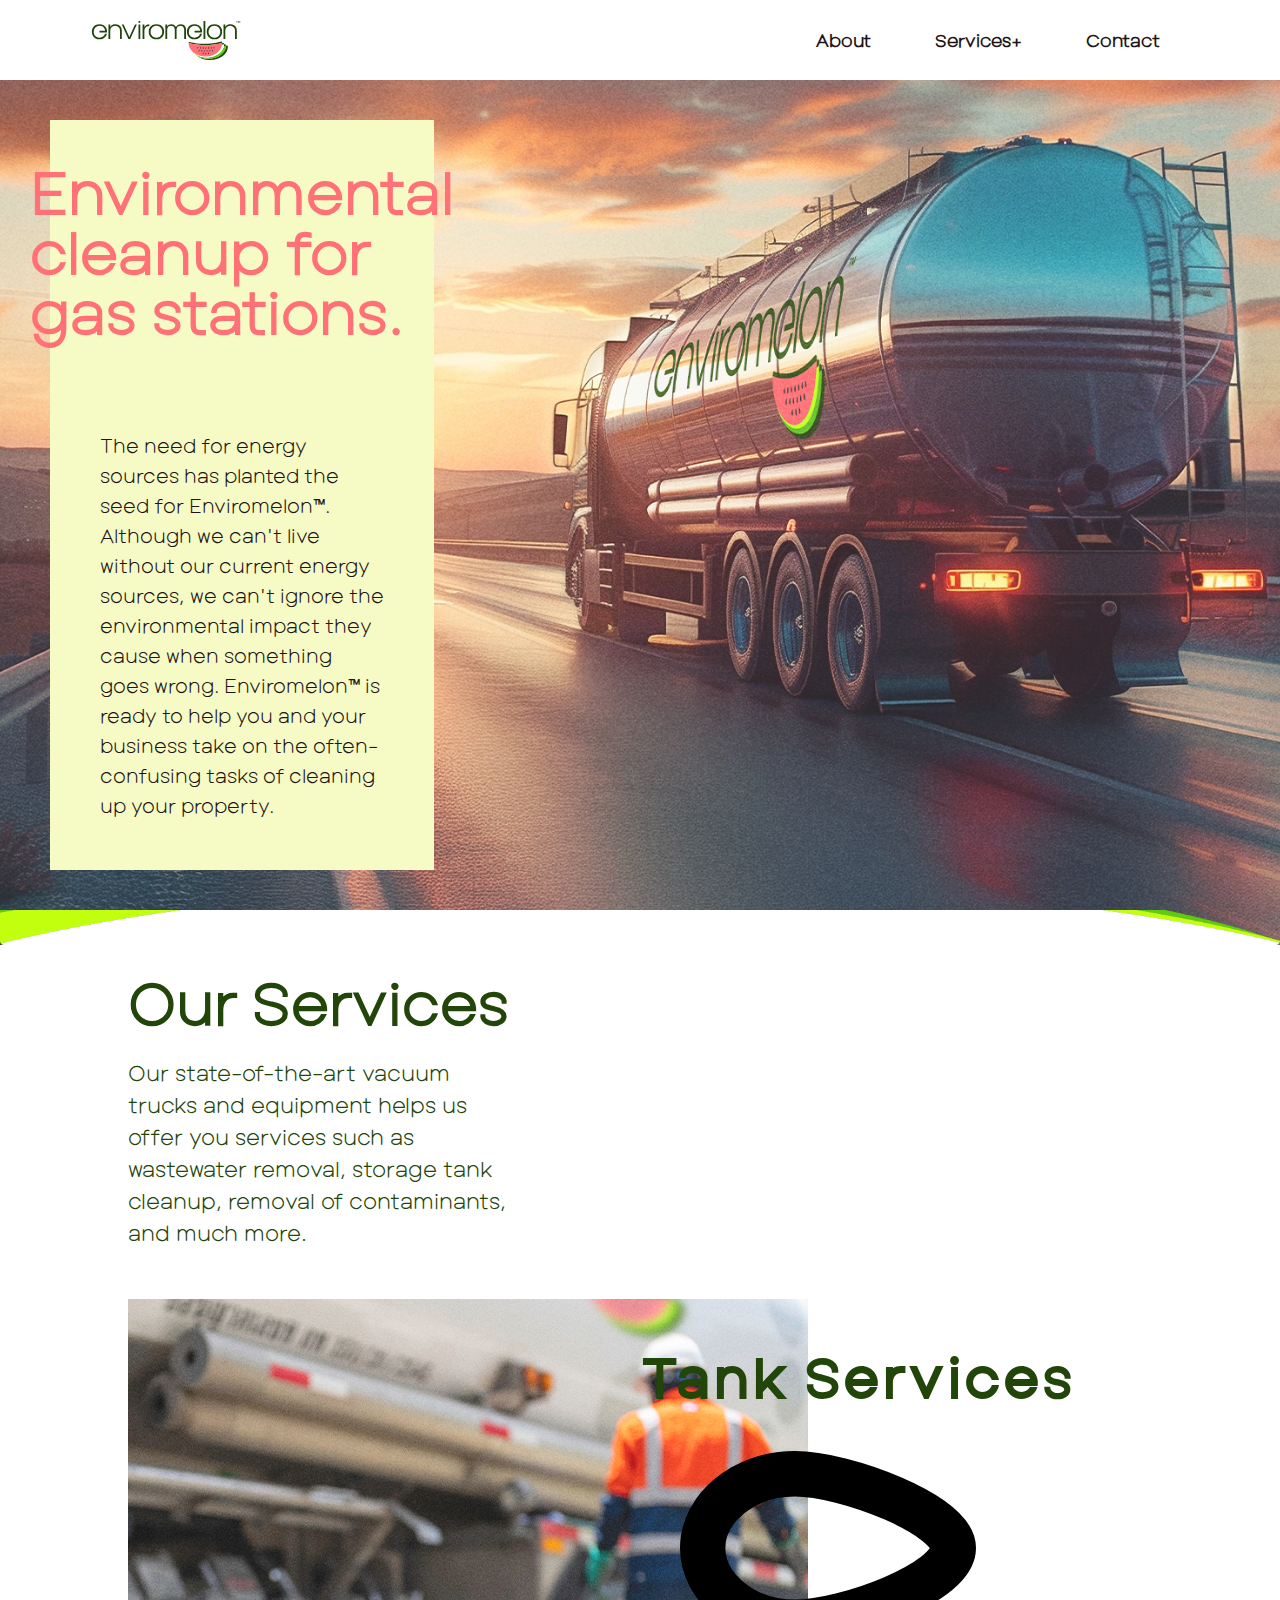
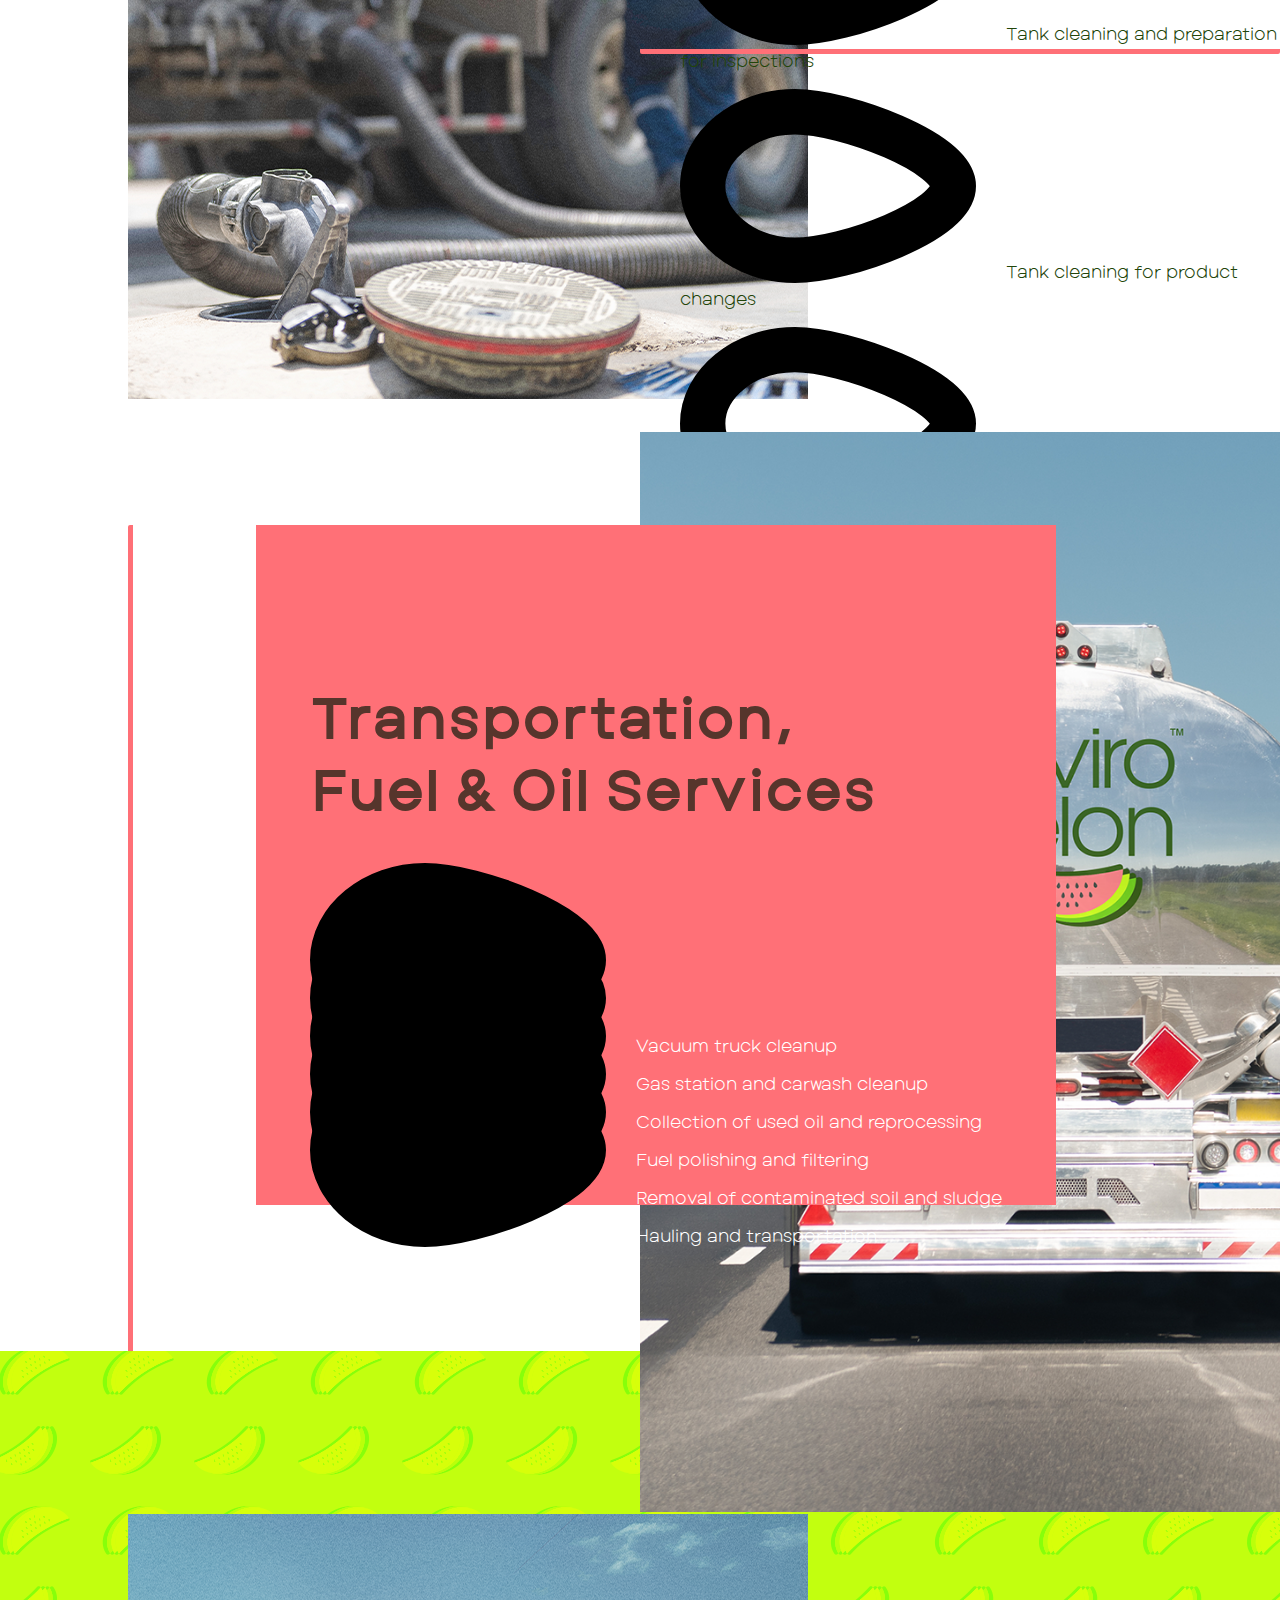
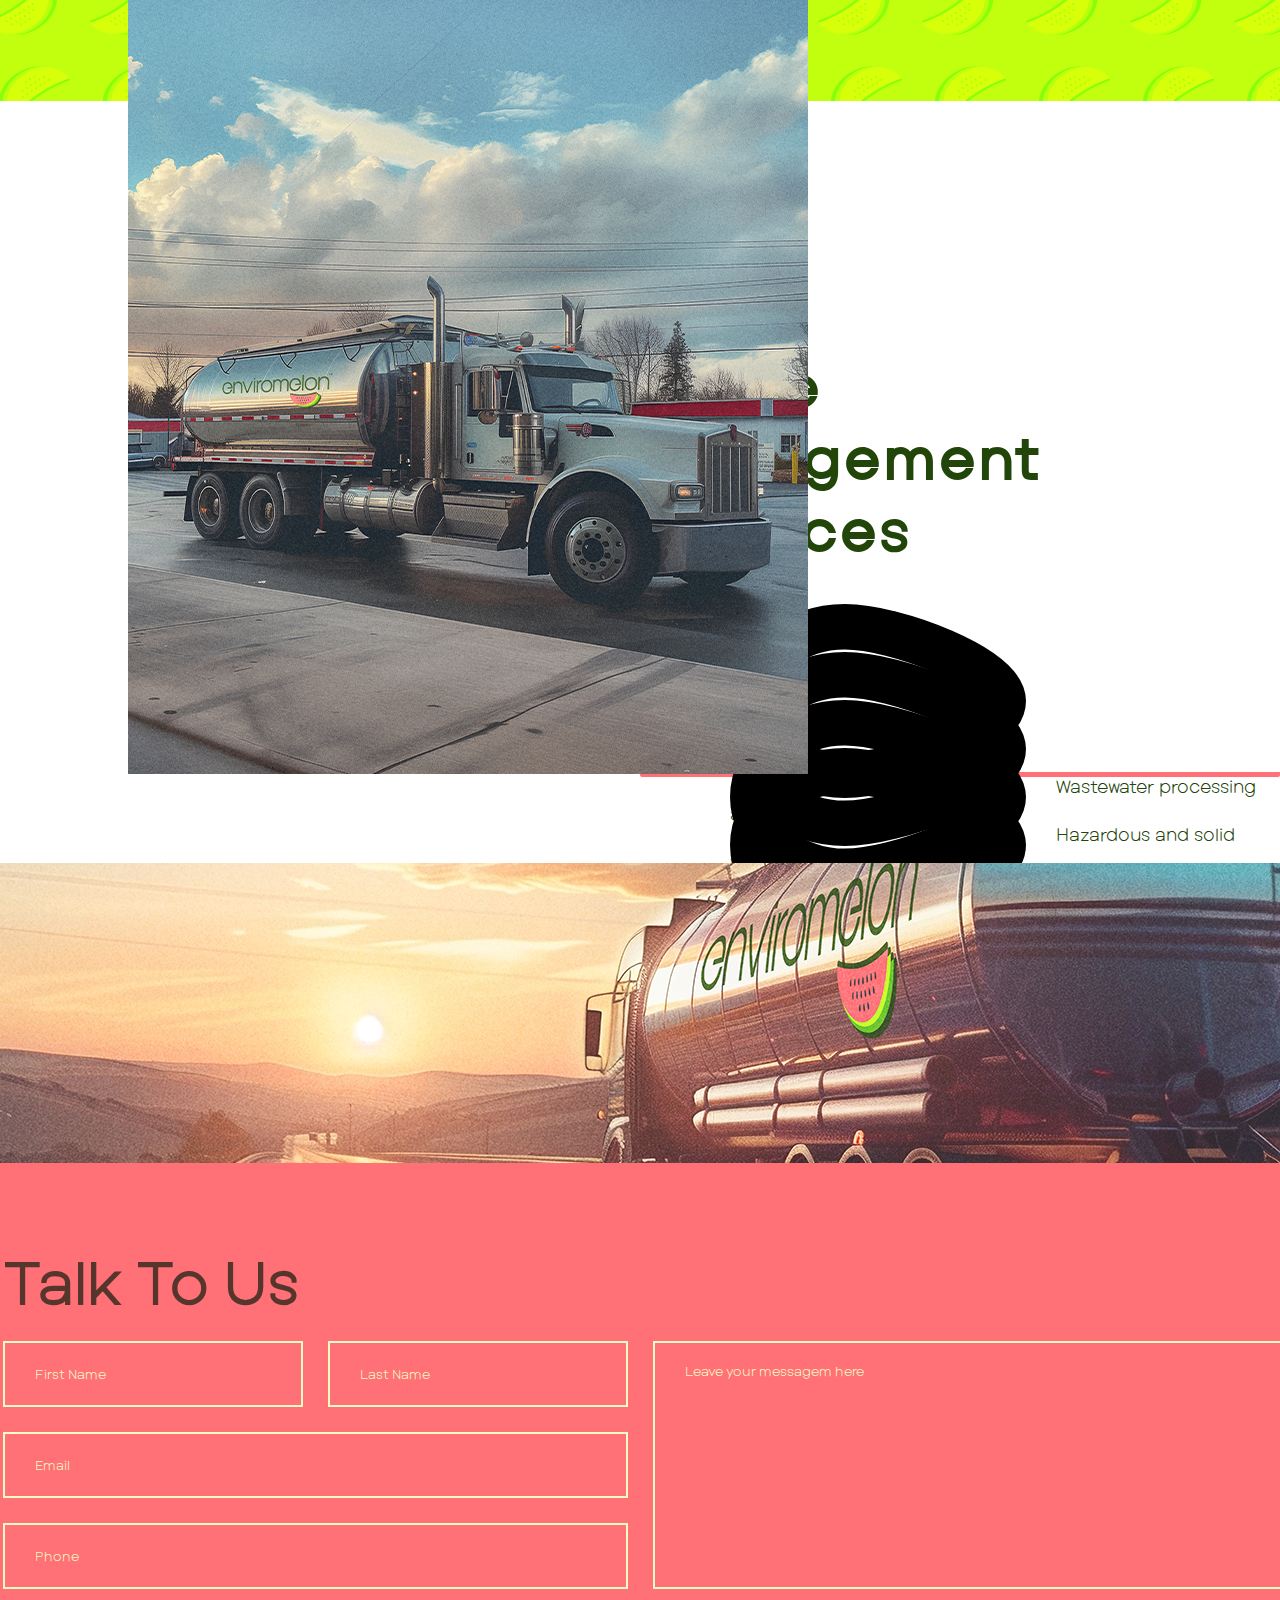
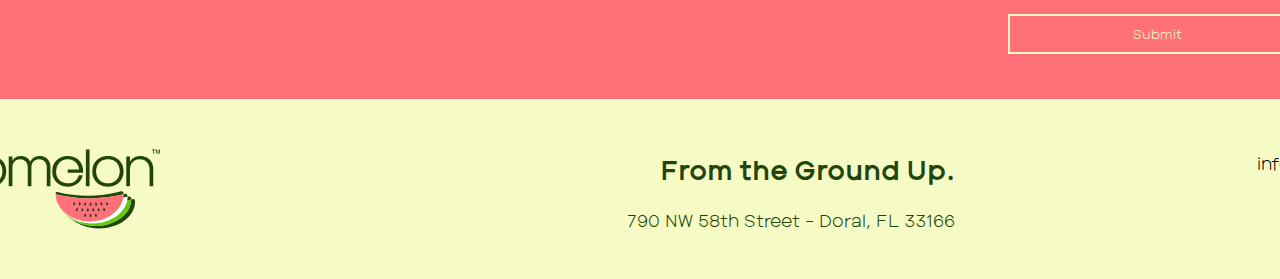
<file: index.html>
<!DOCTYPE html>
<html lang="en">

<head>

    <meta charset="utf-8">
    <meta http http-equiv="X-UA-Compatible" content="IE=edge">
    <meta name="viewport" content="width=device-width, initial-scale=1.0">
    <link rel="stylesheet" type="text/css" href="./style.css">
    <script src="./custom.js"></script>

    <link rel="icon" type="image/x-icon" href="./Images/favicon.svg">

    <title>Enviremelon</title>

</head>

<body>
    <header>
        <div id="menu">
            <div id="logo">
            </div>
            <nav>
                <ul>
                    <li><a href="#titlehome">About</a></li>
                    <li><a href="#redirectabout">Services</a>
                        <!-- First Tier Drop Down -->
                        <ul>
                            <li><a href="#tanktext">Tank Services</a></li>
                            <li><a href="#transpotext">Transportation, Fuel & Oil Services</a></li>
                            <li><a href="#wastetext">Waste Management Services</a></li>
                            <!-- First Tier Drop Down -->
                        </ul>
                    </li>
                    <li><a href="#redirectcontact">Contact</a></li>
                </ul>
            </nav>
        </div>

        <!-- MENU DROPDOWN -->
        <div class="menu">
            <div class="dropdown">
                <div id="logomobile">
                    <img src="./Images/logohorizontal.svg" alt="">
                </div>
                <button onclick="myFunction()" class="dropbtn"><embed src="./Images/BOTÃO_MENU.png"/></button>
                <div id="myDropdown" class="dropdown-content">
                    <ul class="ulmobile">
                        <li id="limobile"><a href="#redirectbanner">About</a></li>
                        <li id="limobile"><a href="#tanktext">Tank Services</a></li>
                        <li id="limobile"><a href="#transpotext">Transportation</a></li>
                        <li id="limobile"><a href="#wastetext">Waste Management Services</a></li>
                        <li id="limobile"><a href="#redirectcontact">Contact</a></li>
                    </ul>
                </div>
            </div>
        </div>
        
        <!-- MENU DROPDOWN -->

    </header>

    <section class="banner" id="redirectbanner">
        <div id="titlehome">
            <h1>Environmental<br>
                cleanup for<br>
                gas stations.
            </h1>
            <p>The need for energy sources has planted the seed
                for Enviromelon™. Although we can't live without
                our current energy sources, we can't ignore the
                environmental impact they cause when something
                goes wrong. Enviromelon™ is ready to help you and
                your business take on the often-confusing tasks
                of cleaning up your property.</p>
        </div>
        <div id="ativo">

        </div>
    </section>

    

    <section class="grid">
        <!-- OUR SERVICE -->
        <div id="ourservice">
            <h1>Our Services</h1>
            <h2>Our state-of-the-art vacuum trucks and equipment helps us offer you services such as wastewater removal,
            storage tank cleanup, removal of contaminants, and much more.
            </h2>
        </div>
         <!-- OUR SERVICE -->
        <!-- TANK SERVICES -->
        <div id="tankimg">
            <img src="./Images/img2D.png" alt="">
        </div>
        <div id="tanktext">
            <div id="align">
                <h1>Tank Services</h1>
                <p>Tank cleaning and preparation for inspections</p>
                <p>Tank cleaning for product changes</p>
                <p>Product pump-outs and transfers</p>
            </div>
        </div>
        <!-- TANK SERVICES -->
        <!-- TRANSPORTATION -->
        <div id="transpoborder"></div>
        <div id="box">
            <div id="transpotext">
                <div id="aligntranspo">
                    <h1>Transportation,<br>Fuel & Oil Services</h1>
                    <p>Vacuum truck cleanup</p>
                    <p>Gas station and carwash cleanup</p>
                    <p>Collection of used oil and reprocessing</p>
                    <p>Fuel polishing and filtering</p>
                    <p>Removal of contaminated soil and sludge</p>
                    <p>Hauling and transportation</p>
                </div> 
            </div> 
        </div> 
        <div id="transpoimg"></div>
         <!-- TRANSPORTATION -->
        <div id="greenback"></div>
        <!-- WASTE MANAGEMENT -->
        <div id="wasteimg"></div>
        <div id="wastetext">
            <div id="alignwaste">
                <h1>Waste Management Services</h1>
                <p>Wastewater processing and disposal</p>
                <p>Hazardous and solid waste disposal</p>
                <p>Drum handling and disposal</p>
                <p>Site assessment and environmental restoration</p>
            </div>
        </div>
        <!-- WASTE MANAGEMENT -->
        <div id="banner"></div>
    </section>
    
    <section class="contact" id="redirectcontact">
        <form action="https://formsubmit.co/kleberaugustodev@gmail.com" method="POST" id="form">
            <label id="title"><h1>Talk To Us</h1></label>
            <input type="text" name="fname" id="fname" placeholder="First Name" required>
            <input type="text" name="lname" id="lname" placeholder="Last Name" required>
            <input type="email" id="email" name="e-mail" placeholder="Email" required>
            <input type="tel" id="phone" name="Phone" placeholder="Phone">
            <textarea name="message" id="textarea"  placeholder="Leave your messagem here"></textarea>
            <button type="submit" id="btn">Submit</button>
            <input type="hidden" name="_captcha" value="false">
            <input type="hidden" name="_next" value="https://https://kleberaugustotdev.vercel.app/thanks.html">
        </form>
    </section>

    <footer>
        <div id="flogo">
            <img src="./Images/logohorizontal.svg" alt="">
        </div>
        <div id="infos">
            <h2>From the Ground Up.</h2>
            <p>790 NW 58th Street - Doral, FL 33166</p>
        </div>
        <div id="social">
            <p>info@enviremelon.com</p>
            <img src="./Ativos/instagram.svg" alt="" onclick="window.location='https://www.instagram.com/enviromelon/'">
            <img src="/Ativos/facebook.svg" alt="" onclick="window.location='#'">
        </div>

    </footer>

</body>

</html>
</file>
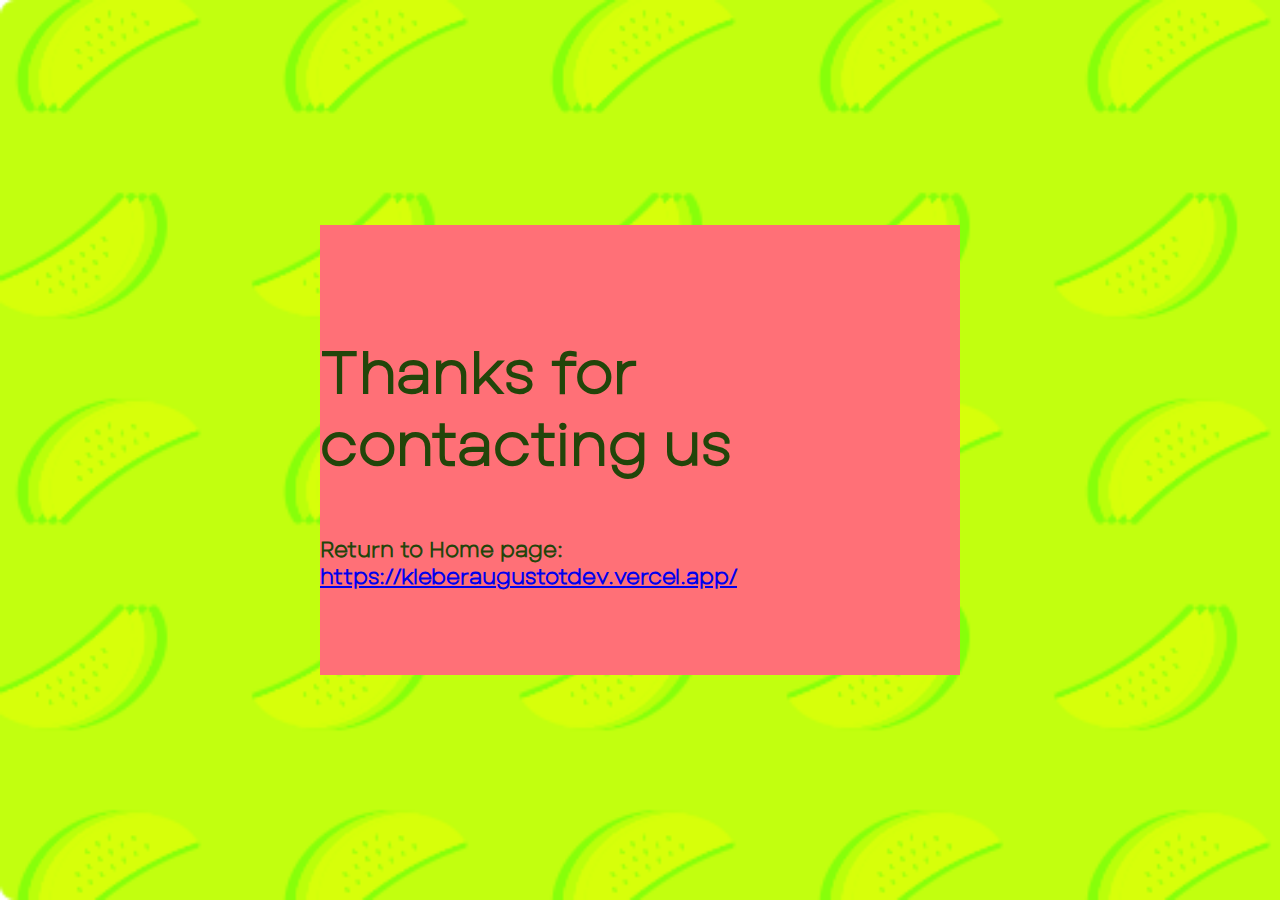
<file: thanks.html>
<!DOCTYPE html>
<html lang="en">
<head>
    <meta charset="UTF-8">
    <meta name="viewport" content="width=device-width, initial-scale=1.0">
    <link rel="stylesheet" type="text/css" href="./style.css">
    <title>Thanks</title>
</head>
<body>
    
    <div class="tnks">
        <div id="tnkstext">
            <h1>Thanks for contacting us </h1>
            <h2>Return to Home page: <a href="https://kleberaugustotdev.vercel.app/">https://kleberaugustotdev.vercel.app/</a></h2>
        </div>
    </div>
    

</body>
</html>
</file>
<file: style.css>
@font-face {
    font-family: EthosNova-Regular;
    src: url("./Fonts/EthosNova-Regular.otf");
}

@font-face {
	font-family: EthosNova-Heavy;
	src: url("./Fonts/EthosNova-Heavy.otf");
}

html {
	scroll-behavior: smooth;
}

body {
	background: White;
    font-family: EthosNova-Regular;
    margin: 0;
    padding: 0;
	}

h1 {
	font-family: EthosNova-Regular;
	font-size: 60px;

}

h2 {
	font-family: EthosNova-Regular;
	font-size: 22px;
}

p {
	font-size: 18px;
}


#space {
	height: 100vh;
}



/* HEADER SUBNAV WITH DROPDOWN */

header {
	margin: 0 auto;
}

#logomobile {
	display: none;
}

#menu {
	background: white;
	margin: 0 auto;
	width: 100%;
	display: flex;
	justify-content: space-around;
	height: 80px;
	position: fixed;
	z-index: 1000;
}

#logo {
	background-image: url("./Images/logohorizontal.svg");
	background-position: center;
	background-repeat: no-repeat;
	background-size: contain;
	width: 150px;
	height: auto;
}

#logo img {
	width: 30%;
    height: 80px;
}

nav {
	width: 60%;
    display: flex;
    align-items: center;
    justify-content: end;
}

nav ul {
	padding: 0;
  	margin: 0;
	list-style: none;
	position: relative;
	}
	
nav ul li {
	display:inline-block;
	transition: all 0.25s ease;
	}

nav a {
	display: flex;
    align-items: center;
	height: 50px;
	padding: 10px 30px;
	color: #211414;
	font-size: 18px;
	font-weight: 600;
	line-height: 30px;
	text-decoration:none;
}

/* Hide Dropdowns by Default */
nav ul ul {
	display: none;
	position: absolute; 
	top: 60px; /* the height of the main nav */
}
	
/* Display Dropdowns on Hover */
nav ul li:hover > ul {
	display: flex;
    flex-direction: column;
}
	
/* Fisrt Tier Dropdown */
nav ul ul li {
	background: white;
	width: 100%;
	height: 80px;
	float:none;
	display: flex;
	flex-direction: column;
	justify-content: center;
	
	position: relative;
}

/* Second, Third and more Tiers	*/
nav ul ul ul li {
	position: relative;
	top:-60px; 
	left:170px;
}

li > a:after { content:  ' +'; }
li > a:only-child:after { content: ''; }

.dropdown {
	display: none;
}

/* HEADER SUBNAV WITH DROPDOWN */

/* BANNER HOME */

.banner {
	background-image: url(./Images/Banner1D.png);
    background-position: center;
    background-repeat: no-repeat;
    background-size: cover;
    width: 100%;
    height: 105vh;
    display: flex;
    flex-direction: column;
    align-items: flex-start;
}


.banner #titlehome {
	color: #22450A;
	margin: 0;
	display: flex;
	line-height: 90px;
}

.banner #titlehome {
    color: #FF7077;
    width: 30%;
    height: 80%;
    margin: 120px 50px 40px 50px;
    display: flex;
    flex-direction: column;
    justify-content: end;
    align-items: center;
    background: #F6FAC5;
	}

#titlehome h1 {
	line-height: 60px;
}

#titlehome p {
	font-size: 20px;
    line-height: 30px;
    margin: 50px;
	color: #211414;
}

.banner #ativo {
	width: 100%;
	height: 20%;
	background-image: url("./Ativos/Ativo1.png");
	background-position: bottom;
    background-size: cover;
    background-repeat: no-repeat;
}

/* BANNER HOME */



.grid {
	height: auto;
    width: 100%;
    display: grid;
    grid-template-columns: repeat(10, 10%);
    grid-template-rows: repeat(29, 110px);
    gap: 0;
    row-gap: 8px;
}

/* OUR SERVICES */

#ourservice {
	width: 100%;
	line-height: 32px;
    direction: ltr;
	grid-column: 2 / 5;
	grid-row: 1 / 2;
}

#ourservice h1, #ourservice h2 {
	color: #22450A;
}

#ourservice h2 {
	font-weight: 100;
}

/* OUR SERVICES */


/* TANK SERVICES */

#tankimg {
	width: 680px;
    height: 700px;
	grid-column: 2 / 6;
    grid-row: 4 / 9;
	
}

#tanktext {
	height: 350px;
    width: 100%;
    grid-column: 6 / 11;
	grid-row: 4 / 9;
    color: #22450A;
    border-bottom: solid 5px #FF7077;
	border-radius: 2px;
}

#tanktext h1 {
	font-family: EthosNova-Heavy;
	}

#tanktext p {
margin-left: 40px;
}

#tanktext p::before {
	content: url(./Ativos/Bullet.svg);
	margin-top: 30px;
	padding-right: 30px;
	vertical-align: -20%;
}

/* TANK SERVICES */




/* TRANSPORTATION */

#transpoborder {
	border-left: solid 5px #FF7077;
	border-radius: 2px;
	grid-column: 2 / 2;
	grid-row: 11 / 19;

}

#box {
	background-color: #FF7077;
    width: 800px;
    height: 680px;
	grid-column: 3 / 5;
	grid-row: 11 / 17;
    position: relative;
    z-index: 10;
}

#transpotext {
	height: 100%;
	display: flex;
    flex-direction: column;
    justify-content: center;
	align-items: center;
}

#transpotext h1 {
	font-family: EthosNova-Heavy;
	color: #56352C;
	text-align: left;
}

#transpotext p {
	color: white;
	height: 20px;
}

#transpotext p::before {
	content: url(./Ativos/Bullet.svg);
	margin-top: 30px;
	padding-right: 30px;
	vertical-align: -20%;
}

#transpoimg {
	height: 1080px;
    width: 850px;
	grid-column: 6 / 10;
	grid-row: 10 / 20;
    position: relative;
    z-index: 9;
	margin-top: 25px;
	background-image: url("./Images/img3M.png");
	background-size: cover;
	background-position: center;
	background-repeat: no-repeat;
}

/* TRANSPORTATION */

#greenback {
	background-image: url(./Ativos/Ativo4.png);
    background-size: cover;
	background-position: center;
    grid-column: 1 / 11;
    grid-row: 18 / 21;
    width: 100%;
    height: 350px;
    position: relative;
    z-index: 8;
}

/* WASTE MANAGEMENT */

#wasteimg {
	width: 680px;
    height: 860px;
    background-image: url(./Images/img4D.png);
    background-size: cover;
	background-position: center;
    background-repeat: no-repeat;
	grid-column: 2 / 4;
    grid-row: 19 / 27;
    position: relative;
    z-index: 9;
    margin-top: 45px;
}

#wastetext {
	width: 100%;
    height: 100%;
    grid-column: 6 / 11;
    grid-row: 22 / 26;
    border-bottom: solid 5px #FF7077;
    border-radius: 2px;
	margin-top: 85px;
}

#wastetext h1 {
	width: 80%;
	font-family: EthosNova-Heavy;
	color: #22450A;
}

#wastetext p {
	color: #22450A;
	margin-left: 10vh;
	height: 30px;
}

#wastetext p::before {
	content: url(./Ativos/Bullet.svg);
	margin-top: 30px;
	padding-right: 30px;
	vertical-align: -20%;
}


/* WASTE MANAGEMENT */

/* BANNER */

#banner {
	width: 100%;
    height: 300px;
    background-image: url(./Images/Banner2D.png);
    background-size: cover;
    background-position: center;
    background-repeat: no-repeat;
	grid-column: 1 / 11;
	grid-row: 27 / 28;
    margin-top: 50px;
}

/* FORM */

.contact {
	display: flex;
    flex-direction: column;
	justify-content: center;
    align-items: center;
	background-color: #FF7077;
    height: 60vh;
}

#title {
	height: 100%;
    width: 100%;
    grid-column: 1 / 1;
    grid-row: 1;
    margin-bottom: -40px;
	color: #56352C;
}

#form {
	display: grid;
	grid-template-columns: repeat(4, 300px);
    gap: 25px;
	
}

#fname {
	height: 60px;
	grid-column: 1 / 1;
    grid-row: 2 / 2;
	background-color: transparent;
    border: 2px solid #F6FAC5;
	padding-left: 30px;
}

#lname {
	height: 60px;
	grid-column: 2 / 2;
    grid-row: 2 / 2;
	background-color: transparent;
    border: 2px solid #F6FAC5;
	padding-left: 30px;
}

#email {
	height: 60px;
	grid-column: 1 / 3;
    grid-row: 3 / 3;
	background-color: transparent;
	border: 2px solid #F6FAC5;
	padding-left: 30px;
}

#phone {
	height: 60px;
	grid-column: 1 / 3;
    grid-row: 4 / 4;
	background-color: transparent;
	border: 2px solid #F6FAC5;
	padding-left: 30px;
}

#textarea {
	width: 620px;
	grid-column: 3 / 4;
    grid-row: 2 / 5;
	background-color: transparent;
	border: 2px solid #F6FAC5;
	padding-left: 30px;
	padding-top: 20px;
}

#btn {
	grid-column: 4 / 4;
	grid-row: 5 / 5;
	background-color: transparent;
	border: 2px solid #F6FAC5;
	height: 40px;
    width: 100%;
    margin-left: 30px;
	
}

::placeholder, #btn {
	font-family: EthosNova-Regular;
	color: #F6FAC5;
}

/* FOOTER */

footer {
	display: grid;
    grid-template-columns: repeat(3, 630px);
    width: 100%;
    align-items: center;
    justify-content: center;
    text-align: center;
	height: 20vh;
	background-color: #F6FAC5;
}

#flogo {
	width: 100%;
    height: 80px;
    align-items: center;
    display: flex;
    justify-content: center;
}

#flogo img {
	width: 300px;
    height: 80px;
}

#infos {
	font-family: EthosNova-regular;
	text-align: end;
	color: #22450A;
}

#infos h2 {
	font-size: 28px;
	font-family: EthosNova-heavy;
}

#social {
	text-align: end;
    width: 80%;
}

/* FOOTER */

/* PAGE THANKS */

.tnks {
	background-image: url(./Ativos/Ativo4.png);
    background-size: cover;
	background-repeat: no-repeat;
	display: flex;
    flex-direction: column;
	height: 100vh;
    width: 100%;
    align-items: center;
    justify-content: center;
    margin: 0;
    padding: 0;
}

#tnkstext {
	height: 50%;
	width: 50%;
	background-color: #FF7077;
	display: flex;
    flex-direction: column;
    align-items: center;
    justify-content: center;
	color: #22450A;
}

#tnkstext {
	text-decoration: none;
    color: #22450A;
}

/* PAGE THANKS */


/* TELA 2K */

@media only screen and (min-width:2000px) and (max-width: 3000px) {
	.banner #titlehome {
		justify-content: center;
	}
}

/* TELA 2K */


/* MENU MOBILE VARIANTS HEIGHT */
@media only screen and (min-height:100px) and (max-height:680px) {
	.show {
        margin-top: 70vh !important;
    }
}

@media only screen and (min-height:700px) and (max-height:1080px) {
	.show {
        margin-top: 55vh !important;
    }
}

/* MENU MOBILE VARIANTS HEIGHT */


/* MOBILE ALL */
@media only screen and (min-width:100px) and (max-width: 1080px) and (max-height: 1000px) {
	
	/* MENU MOBILE */
	
	.menu {
		height: 100px;
		width: 100%;
		display: flex;
		justify-content: space-between;
	}

	#logomobile {
		display: block;
		width: 90%;
		height: auto;
		display: flex;
		align-items: center;
		justify-content: center;
		direction: ltr;
	}

	#logomobile img {
		width: 50%;
		height: auto;
	}
	  
	  #main-menu {
		display: none;
	}

	.dropbtn {
	  color: white;
	  padding: 22px;
	  font-size: 16px;
	  border: none;
	  cursor: pointer;
	  position: relative;
	  z-index: 1;
	  background: transparent;
	  margin-right: 10px;
	  margin-top: 0px;
      direction: rtl;
	}

	
	embed {
	  height: 25px;
      width: 25px;
	  position: relative;
	  z-index: -1;
	}
	
	.dropdown {
	  position: relative;
	  display: flex;
	  align-items: center;
	  justify-content: center;
	  width: 100%;
	  height: 100%;
	  
	}
	
	.dropdown-content {
	  display: none;
	  position: absolute;
	  background-color: white;
	  min-width: max-content;
	  z-index: 1;
	}
	
	.dropdown-content a {
	  color: #56352C;
	  padding: 30px 45px;
	  text-decoration: none;
	  display: block;
	  font-size: 20px;
	  border: #383C4B;
	  font-family: 'EthosNova-Regular';
      font-weight: bold;

	}
	
	.dropdown-content a:hover {background-color: #ddd;}
	
	.show {
	  display:block;
	  text-align: center;
	  width: 100%;
      margin: 0px;
	}

	.ulmobile {
		list-style-type: none;
		width: 100%;
        margin: 0;
        padding: 0;
	}

	#menu {
		display: none;
	}

	/* MENU MOBILE */

	#align {
		height: 100%;
		width: 100%;
		display: flex;
		flex-direction: column;
		justify-content: flex-start;
        align-items: end;
	}


	 /* BANNER */

	.banner {
		background-image: url(./Images/Banner1M.png);
		background-position: left;
		background-repeat: no-repeat;
		background-size: cover;
		width: 100%;
        height: 1000px;
        display: flex;
        flex-direction: column;
        justify-content: end;
        align-items: flex-start;
	}

	.banner #titlehome {
		width: 75%;
        height: 500px;
        align-items: center;
        justify-content: flex-end;
		margin: 0 0 0 16px;
        padding: 30px;
	}

	#titlehome h1 {
		padding: 0px;
        font-size: 40px;
        line-height: 35px;
	}

	#titlehome p {
		font-size: 16px;
		line-height: 20px;
		margin: 30px;
		color: #211414;
	}

	.banner #ativo {
    	background-size: contain;
    	background-repeat: no-repeat;
    	height: 7%;
	}

	 /* BANNER */

 	 /* TANK SERVICES */

	.grid {
		height: auto;
		width: 100%;
		display: grid;
		grid-template-columns: repeat(1, 100%);
		grid-template-rows: repeat(13, 300px);
		gap: 0px;
		row-gap: 0px;
	}

	/* OUR SERVICES */

	#ourservice {
        width: 100%;
        height: 300px;
        line-height: 25px;
        direction: ltr;
        grid-column: 1 / 1;
        grid-row: 1 / 2;
        display: flex;
        flex-direction: column;
		align-items: center;
		justify-content: center;
		text-align: left;
	}

	#ourservice h1 {
		font-size: 46px;
		width: 85%;
		line-height: 40px;
	}

	#ourservice h2 {
		font-size: 16px;
    	width: 80%;
	}

	/* OUR SERVICES */
	
	#tankimg {
		width: 100%;
		height: 600px;
		grid-column: 1;
		grid-row: 3 / 4;
		margin-top: 0;
		margin-left: 0px;
		border-top: solid 5px #FF7077;
        border-radius: 2px;
	}
	

	#tankimg img {
        width: 100%;
        height: 100%;
    }

	#tanktext {
        width: 100%;
		height: 300px;
        grid-column: 1 / 1;
        grid-row: 2 / 2;
		border: none;
    }

	#tanktext h1 {
		font-size: 42px;
		width: 90%;
		margin: 0;
	}

	#tanktext p {
		margin-left: 0;
		width: 90% !important;
		font-size: 11px;
		line-height: 15px;
        height: 20px;
	}

	#tanktext p::before {
		display: inline-block;
		width: 30px;
        height: 20px;
		padding-right: 5px !important;
    	vertical-align: -40% !important;
	}

	/* TANK SERVICES */

	/* TRANSPORTATION */

	#box {
        width: 100%;
        height: 600px;
        grid-column: 1;
        grid-row: 5 / 7;
        margin-top: 0;
    }

	#transpotext {
		height: 500px;
	}

	#transpotext h1 {
		margin-left: 0;
        text-align: left;
		font-size: 35px;
	}

	#transpotext p {
		height: 20px;
        width: 90% !important;
        margin-left: 10px;
        font-size: 11px;
        line-height: 20px;
	}

	#transpotext p::before {
		display: inline-block;
		width: 30px;
        height: 20px;
		padding-right: 5px !important;
    	vertical-align: -40% !important;
	}

	#aligntranspo {
		justify-content: center;
        align-items: baseline;
	}

	#transpoimg {
        height: 600px;
        width: 100%;
        grid-column: 1;
		grid-row: 7 / 8;
        margin-top: 0;
    }

	#transpoimg img {
        width: 100%;
        height: 100%;
    }

	#transpoborder {
		display: none;
	}

	/* TRANSPORTATION */

	#greenback {
        grid-column: 1 / 1;
		grid-row: 12 / 12;
        width: 100%;
        height: 300px;
        position: relative;
        z-index: 8;
    }

	/* WASTE MANAGEMENT */

	#wasteimg {
        width: 100%;
        height: 600px;
        grid-column: 1;
        grid-row: 10 / 12;
        margin-left: 0;
        margin-top: 50px;
    }

	#alignwaste {
		height: 100%;
        width: 100%;
        display: flex;
        flex-direction: column;
        justify-content: center;
		align-items: baseline;
	}

	#wastetext {
        width: 100%;
        grid-column: 1;
        grid-row: 9 / 9;
        margin-top: 0;
        height: 300px;
        border: none;
    }

	#wastetext h1 {
		width: 90%;
        text-align: left;
        height: 100px;
        font-size: 32px;
        line-height: 40px;
		margin-bottom: 0;
	}

	#wastetext p {
        margin-left: 20px;
        width: 90% !important;
        height: 20px;
        font-size: 11px;
        line-height: 15px;
    }

	#wastetext p::before {
		display: inline-block;
		width: 30px;
        height: 20px;
		padding-right: 5px !important;
    	vertical-align: -40% !important;
	}

	/* WASTE MANAGEMENT */

	#banner {
		background-image: url("./Images/Banner2M.png");
		background-size: cover;
		background-position: center;
		background-repeat: no-repeat;
        width: 100%;
        grid-column: 1;
        grid-row: 13 / 13;
        margin-top: 0;
        height: 300px;
    }


/* FORM */

.contact {
	height: 700px;
	justify-content: flex-start;
}

#form {
	width: 80%;
	height: 85%;
    display: grid;
	grid-template-columns: repeat(1, 100%);
	grid-template-rows: repeat(11, 50px);
    gap: 20px;
    align-items: center;
    justify-content: center;
}

#title {
	height: 100%;
    width: 100%;
    grid-column: 1 / 1;
	grid-row: 1;
	text-align: center;
	color: #56352C;
	margin-bottom: 0px;
}

#title h1 {
	font-size: 46px;
}


#fname {
	height: 100%;
    width: 100%;
	text-align: center;
    grid-column: 1;
    grid-row: 3;
	padding-left: 0;
    
}

#lname {
	height: 100%;
	width: 100%;
	text-align: center;
    grid-column: 1;
    grid-row: 4;
	padding-left: 0;
}

#email {
	height: 100%;
	width: 100%;
	text-align: center;
    grid-column: 1;
    grid-row: 5;
	padding-left: 0;
}

#phone {
	height: 100%;
	width: 100%;
	text-align: center;
    grid-column: 1;
    grid-row: 6; 
	padding-left: 0;
}

#textarea {
    width: 100%;
	height: 100%;
	text-align: center;
    grid-column: 1;
    grid-row: 7 / 10;
	padding-top: 0;
	padding-left: 0;
}

#btn {
    grid-column: 1;
    grid-row: 10;
	height: 100%;
    width: 102%;
	margin-left: 0;
	margin-top: 0;
    
}

::placeholder {
	padding-top: 20px;
	font-size: 16px;
}

/* FOOTER */

footer {
    display: grid;
	grid-template-columns: repeat(1, 100%);
    width: 100%;
    height: 50vh;
}

#flogo {
	grid-column: 1;
	grid-row: 1;
}

#flogo img {
	width: 220px;
    height: 60px;
}

#infos {
    text-align: center;
	grid-column: 1;
	grid-row: 2;
}

#infos h2 {
	font-size: 20px;
}

#infos p {
	font-size: 11px;
}

#social {
	text-align: center;
	grid-column: 1;
	grid-row: 3;
	width: 100%;
	font-size: 11px;
}

/**/

}

/* MOBILE ALL */
</file>
